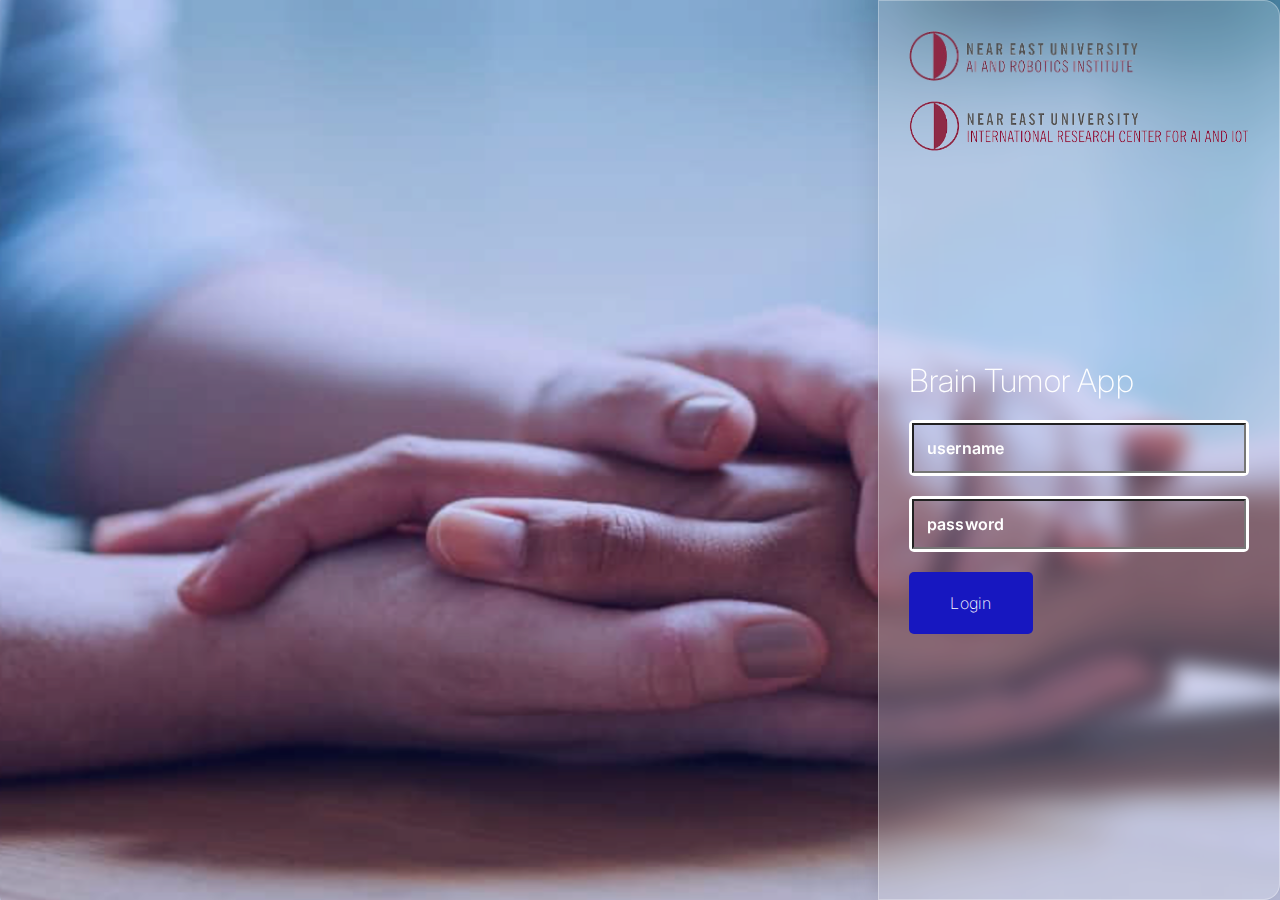
<file: index.html>
<!DOCTYPE html>
<html lang="en">

<head>
    <meta charset="UTF-8">
    <meta name="viewport" content="width=device-width, initial-scale=1.0">
    <title>Login</title>
    <link rel="stylesheet" href="css/root.css">
    <script src="js/functions.js"></script>
</head>

<body>

    <style>
        .split-view-container {
            height: 100vh;
            width: 100vw;
            display: grid;
            /* grid-template-columns: 1fr auto; */
            position: relative;
            /* border: 1px solid red; */
            box-sizing: border-box;
        }

        .background-view {
            position: absolute;
            height: 100%;
            width: 100%;
            overflow: hidden;
            z-index: 0;
            /* border: 1px solid blue; */
        }

        .background-view::after {
            content: "";
            height: 100%;
            width: 100%;
            position: absolute;
            z-index: 10 !important;
            top: 0px;
            left: 0px;
            background-color: var(--accent);
            opacity: 0.2;
        }

        .background-view img {
            width: 100%;
            height: 100%;
        }

        .login-container {
            background-color: white;
            padding: 30px;
            display: grid;
            grid-gap: 20px;
            align-items: start;
            justify-self: end;
            /* From https://css.glass */
            background: rgba(255, 255, 255, 0.2);
            border-top-right-radius: 16px;
            border-bottom-right-radius: 16px;
            box-shadow: 0 4px 30px rgba(0, 0, 0, 0.1);
            backdrop-filter: blur(9.5px);
            -webkit-backdrop-filter: blur(9.5px);
            border: 1px solid rgba(255, 255, 255, 0.3);
        }

        .logo-container {
            height: auto;
            display: grid;
            grid-gap: 20px;
        }

        .logo-container img {
            height: 50px;
        }

        .input-element {
            border: 3px solid white;
            border-radius: 2px;
            background: transparent;
            border-radius: 5px;
        }

        .input-element input {
            height: 100%;
            width: 100%;
            outline: none;
            padding: 13px;
            font-size: 16px;
            font-weight: 600;
            background: transparent;
            color: white;

        }

        .input-element input::placeholder {
            color: white;
        }

        .login-form {
            display: grid;
            grid-gap: 20px;
            position: relative;
            width: 100%;
        }

        button {
            outline: none;
            border: none;
            padding: 1.3em 2.6em;
            border-radius: 5px;
            justify-self: start;
            background: var(--accent);
            color: white;
            cursor: pointer;
            font-size: 16px;
        }

        @media screen and (max-width: 500px) {
            .login-container {
                width: 100vw;
            }

            .logo-container img {
                height: 40px;
            }

            .input-element input {
                padding: 9px;
            }

            button {
                padding: 1em 2em;
            }

        }

        .bubble-message-container {
            color: white;
            font-weight: 200;
            place-self: center;
            font-size: 1.3em;
            opacity: 0%;
            transition: 0.3s;
        }

        .login-heading {
            color: white;
        }

    </style>

    <div class="split-view-container">
        <div class="background-view">
            <img src="assets/background.png" alt="">
        </div>

        <div class="login-container">

            <div class="logo-container">
                <img src="assets/logos/air-logo.png" alt="">
                <img src="assets/logos/rcaiot-logo.png" alt="">
            </div>


            <div class="login-form">
                <h1 class="login-heading">Brain Tumor App</h1>
                <div class="input-element">
                    <input type="text" class="username" placeholder="username" required>
                </div>
                <div class="input-element">
                    <input type="password" class="password" placeholder="password" required>
                </div>
                <button onclick="login()">Login</button>
                <div class="bubble-message-container">Error</div>
            </div>
        </div>
    </div>

    <script>

        async function login() {

            const usernameField = document.querySelector(".username");
            const passwordField = document.querySelector(".password");

            //TODO: Regex test fields
            //TODO: Hash password

            let username = usernameField.value;
            let password = passwordField.value;
            let params = `username=${username}&&` + `password=${password}`;

            let callObject = {
                phpFilePath: "include/login.php",
                rejectMessage: "Login Failed",
                params,
                type: "post",
            }

            console.log(callObject);

            try {

                let result = await AJAXCall(callObject)
                let loginResult = JSON.parse(result);

                console.log(loginResult);
                localStorage.setItem("id", loginResult.id)

                if (loginResult.state != "error") {
                    window.location.href = "./dashboard.php"
                }
                else {
                    showLoginError();
                }
            }
            catch (error) {
                showLoginError();
            }

        }

        function showLoginError(){

            const bubbleMessageContainer = document.querySelector(".bubble-message-container");
    
            bubbleMessageContainer.textContent = "Wrong Credentials";
            bubbleMessageContainer.style.opacity = "100%";

            setTimeout(() => {
                bubbleMessageContainer.style.opacity = "0%";
            },2000);
        }
    </script>

</body>

</html>
</file>
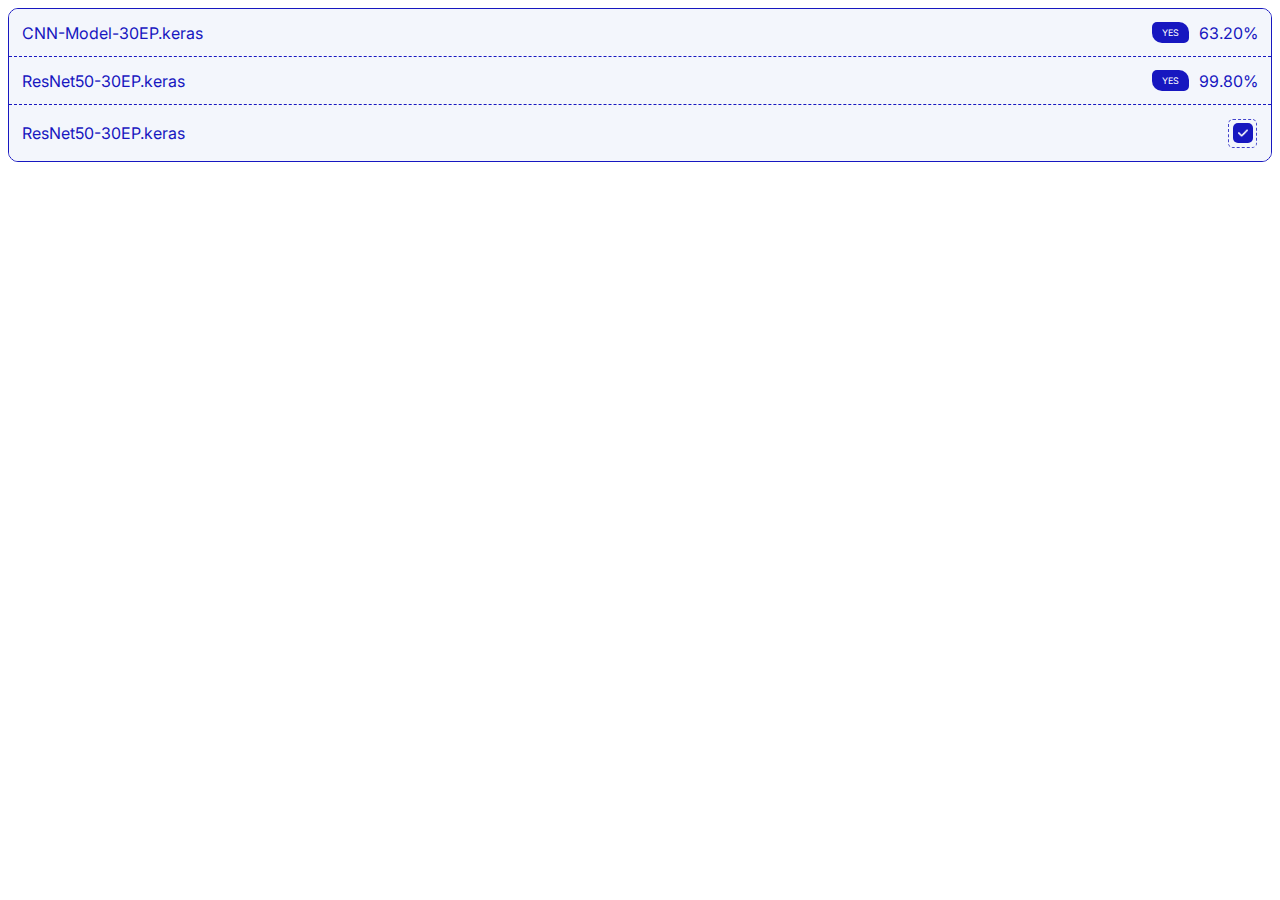
<file: testUI.html>
<!DOCTYPE html>
<html lang="en">

<head>
    <meta charset="UTF-8">
    <meta name="viewport" content="width=device-width, initial-scale=1.0">
    <title>Document</title>
</head>

<body>

    <style>
        @import url('https://fonts.googleapis.com/css2?family=Inter:ital,opsz,wght@0,14..32,100..900;1,14..32,100..900&display=swap');

        * {
            font-family: Inter;
        }

        :root {
            --accent: rgb(23, 23, 192);
        }

        .render-container {
            border: 1.3px solid var(--accent);
            border-radius: 10px;
            overflow: hidden;
        }

        .model-row {
            display: grid;
            grid-template-columns: 1fr auto auto;
            grid-gap: 10px;
            padding: 13px;
            color: var(--accent);
            background: rgb(243, 246, 252);
            align-items: center;
            border-bottom: 1px dashed var(--accent);
            transition: 0.3s all;
        }

        .model-row:last-child {
            border-bottom: none;
        }

        .model-row-result {
            background: var(--accent);
            color: white;
            padding: 5px 10px;
            border-radius: 5px 10px;
            text-transform: uppercase;
            font-size: 9px;
        }
    </style>



    <div class="render-container">
        <div class="model-row" data-id="undefined">
            <div class="model-row-name">CNN-Model-30EP.keras</div>
            <div class="model-row-result">yes</div>
            <div class="model-row-accuracy">63.20%</div>
        </div>
        <div class="model-row" data-id="undefined">
            <div class="model-row-name">ResNet50-30EP.keras</div>
            <div class="model-row-result">yes</div>
            <div class="model-row-accuracy">99.80%</div>
        </div>
        <div class="model-row" data-id="undefined">
            <div class="model-row-name">ResNet50-30EP.keras</div>
            <div class="indicator">
                <div class="loader-waiting"></div>
                <div class="loader">
                    <span></span>
                    <span></span>
                    <span></span>
                    <span></span>
                </div>
                <div class="checkmark"><img src="assets/icons/check.png" alt="checkmark"></div>
            </div>
        </div>
    </div>

    <style>
        .indicator {
            display: grid;
            position: relative;
            align-items: center;
            height: 30px;
            width: 30px;
            grid-column: -2/-1;
            /* border: 1px solid red; */
        }

        .checkmark {
            display: grid;
            position: absolute;
            height: 20px;
            width: 20px;
            place-self: center;
            border-radius: 5px;
            background: var(--accent);
            opacity: 1;
            transition: 1s;
        }

        .checkmark img {
            height: 10px;
            place-self: center;
        }


        .loader-waiting {
            height: 27px;
            width: 27px;
            border: 1px dashed var(--accent);
            border-radius: 5px;
            opacity: 0.8;
        }

        /* From cssbuttons.io by @satyamchaudharydev */
        .loader {
            position: absolute;
            display: none;
            --loader: var(--accent);
            --loader-size: 3px;
            width: 30px;
            height: 30px;
            overflow: hidden;
            transition: .5s;
            letter-spacing: 2px;
            border-radius: 5px;
        }

        .loader span {
            position: absolute;
        }

        .loader span:nth-child(1) {
            top: 0;
            left: -100%;
            width: 100%;
            height: var(--loader-size);
            background: linear-gradient(90deg, transparent, var(--loader));
            animation: loader-anim1 1s linear infinite;
        }

        @keyframes loader-anim1 {
            0% {
                left: -100%;
            }

            50%,
            100% {
                left: 100%;
            }
        }

        .loader span:nth-child(2) {
            top: -100%;
            right: 0;
            width: var(--loader-size);
            height: 100%;
            background: linear-gradient(180deg, transparent, var(--loader));
            animation: loader-anim2 1s linear infinite;
            animation-delay: .25s
        }

        @keyframes loader-anim2 {
            0% {
                top: -100%;
            }

            50%,
            100% {
                top: 100%;
            }
        }

        .loader span:nth-child(3) {
            bottom: 0;
            right: -100%;
            width: 100%;
            height: var(--loader-size);
            background: linear-gradient(270deg, transparent, var(--loader));
            animation: loader-anim3 1s linear infinite;
            animation-delay: .5s
        }

        @keyframes loader-anim3 {
            0% {
                right: -100%;
            }

            50%,
            100% {
                right: 100%;
            }
        }

        .loader span:nth-child(4) {
            bottom: -100%;
            left: 0;
            width: var(--loader-size);
            height: 100%;
            background: linear-gradient(360deg, transparent, var(--loader));
            animation: loader-anim4 1s linear infinite;
            animation-delay: .75s
        }

        @keyframes loader-anim4 {
            0% {
                bottom: -100%;
            }

            50%,
            100% {
                bottom: 100%;
            }
        }
    </style>
</body>

</html>
</file>
<file: css/root.css>
@import url("https://fonts.googleapis.com/css2?family=Inter:wght@100..900&display=swap");

*,
*::before,
*::after {
  padding: 0 0;
  margin: 0 0;
  font-family: "Inter", sans-serif;
  box-sizing: border-box;
  letter-spacing: 0.2px;
  font-weight: 200;
}

:root {
  --count: calc(100vw / 1vw);
  --green: #75c46b;
  --accent: rgb(23, 23, 192);

  --light-gray: #6f7081;
  --border-shade: #6f203620;
  --border-fade: #6f708180;
}

highlight {
  background: #2e234940;
  margin: 0px 5px;
  padding: 3px 13px;
  font-size: calc(1em - 1px);
  border-radius: 10px;
  cursor: default;
}

.simple-grid {
  display: grid;
  grid-gap: 10px;
}

.stand-out {
  font-weight: 600;
  font-size: 1.3em;
}

.subheading {
  position: relative;
  justify-self: start;
  text-transform: uppercase;
  letter-spacing: 1.3px;
  font-size: 0.7em;
}

.stretch-container {
  width: 100%;
  /* border: 1px solid var(--accent); */
  /* padding: 3px; */
}
.stretchxy-container {
  width: 100%;
  height: 100%;
}

.min-max-wrapper {
  display: grid;
  grid-template-columns: repeat(auto-fit, minmax(320px, 1fr));
  height: 100%;
  grid-template-rows: auto 1fr;
  grid-gap: 20px;
}

.loader-view {
  position: absolute;
  height: 100%;
  width: 100%;
  --sk-color: var(--accent);
  --sk-size: 50px;
  background: var(--light-accent);
  z-index: 10;
  display: grid;
  place-items: center;

  /* From https://css.glass */
  background: rgba(255, 255, 255, 0.9);
  backdrop-filter: blur(1.5px);
  -webkit-backdrop-filter: blur(1px);
}
.loader-view > * {
  display: grid;
  place-items: center;
  grid-gap: 40px;
}

.loader-view p {
  color: var(--accent);
}

.tag {
  padding: 7px calc(7px * 1.3);
  background-color: var(--accent);
  color: white;
  font-size: 0.6em;
  font-weight: 600;
  letter-spacing: 1.1px;
  text-transform: uppercase;
  border-radius: 5px;
  cursor: pointer;
  transition: 0.3s;
}

.popup .button {
  padding: 13px 26px;
  width: unset;
  color: white;
  background: var(--accent);
  border-radius: 5px;
  cursor: pointer;
  display: grid;
  place-items: center;
  text-align: center;
  font-size: 0.8em;
  transition: 0.3s;
  border: none;
  height: unset;
}
.tag:hover,
.popup .button:hover {
  transform: scale(1.07);
}

.popup .button.disabled,
.popup button[disabled] {
  background-color: #d4d4d4;
  border: 2px solid #a4a4a4;
  color: var(--medium-gray);
  cursor: not-allowed;
}
.popup button[disabled]:hover {
  transform: scale(1);
}

body {
  overflow: hidden;
  display: grid;
  height: 100vh;
  width: 100vw;
  background: #edf2f5;
}

.header {
  height: auto;
  width: 100vw;
  display: grid;
  position: absolute;
  top: 0px;
  left: 0px;
  grid-template-columns: 1fr auto;
  padding: 20px;
  /* From https://css.glass */
  background: rgba(255, 255, 255, 0.2);
  /* box-shadow: 0 4px 30px rgba(0, 0, 0, 0.1); */
  backdrop-filter: blur(9.5px);
  -webkit-backdrop-filter: blur(9.5px);
  z-index: 3;
}

.header img {
  height: 35px;
}

.header .right-side {
  display: grid;
  grid-gap: 20px;
}

.header .right-side img:nth-child(2) {
  height: 30px;
  margin-left: 3px;
}

.arrow-link {
  display: grid;
  grid-gap: 10px;
  grid-template-columns: 1fr auto;
  justify-items: start;
  justify-self: start;
}

.arrow-link a {
  color: var(--accent);
  text-decoration: none;
}

.arrow-link > * {
  position: relative;
}

.arrow-link:hover > *::before {
  width: 80%;
  left: 10%;
  top: calc(100% + 3px);
  transition: 0.3s all;
  /* height: 2px; */
}

.subheading::before,
.arrow-link > *::before {
  content: "";
  position: absolute;
  top: calc(100% + 1px);
  left: 0%;
  height: 1px;
  background: var(--accent);
  width: 100%;
  border-radius: 3px;
  transition: 0.3s all;
  justify-self: center;
}

/* From Uiverse.io by Fernando-sv */
.round-loader {
  border-radius: 50%;
  border: 2px solid rgba(0, 0, 0, 0.1);
  border-left-color: transparent;
  width: 18px;
  height: 18px;
  animation: spin89345 1s linear infinite;
}

@keyframes spin89345 {
  0% { transform: rotate(0deg); }
  100% { transform: rotate(360deg); }
}


.popup-body.async-prediction-body{
    grid-template-rows: auto 1fr;
    max-height: 500px;
    overflow: scroll;
    padding-bottom: 50px;
}

.title-container{
    display: grid;
    grid-template-columns: 1fr auto;
    align-items: end;
    grid-gap: 20px;
}

.title-mini-text {
    color: var(--accent);
    font-weight: 500;
    font-size: 13px;
    }
</file>
